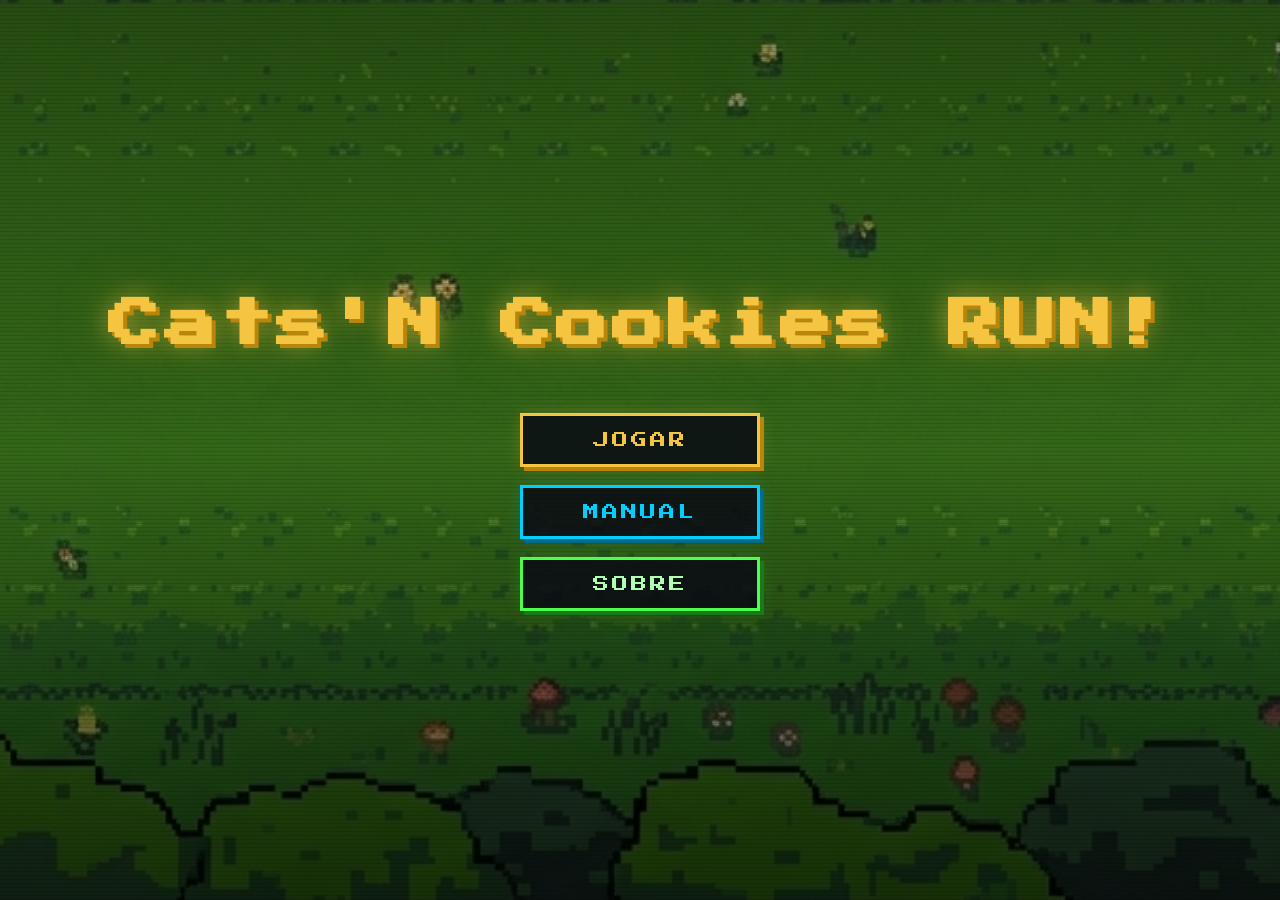
<file: index.html>
<!DOCTYPE html>
<html lang="pt-BR">

<head>
    <meta charset="UTF-8">
    <meta name="viewport" content="width=device-width, initial-scale=1.0">
    <link rel="shortcut icon" href="./img/BOLACHA SUPREMA_0.png" type="image/x-icon">
    <title>Cats'NCookies RUN!</title>
    <link href="https://fonts.googleapis.com/css2?family=Press+Start+2P&family=VT323:wght@400&display=swap"
        rel="stylesheet">
    <link rel="stylesheet" href="index.css">

</head>

<body>

    <!-- Background image-->
    <div id="bg"></div>
    <div id="scanlines"></div>

    <!-- Main Menu -->
    <div id="menu">
        <div id="title-block">
            <h1>Cats'N Cookies RUN!</h1>
        </div>

        <div id="buttons">
            <a href="./jogo.html" class="btn btn-jogar">JOGAR</a>
            <button class="btn btn-manual" onclick="abrirModal('modal-manual')">MANUAL</button>
            <button class="btn btn-sobre" onclick="abrirModal('modal-sobre')">SOBRE</button>
        </div>
    </div>

    <!-- ── MODAL MANUAL ── -->
    <div id="modal-manual" class="modal-overlay" onclick="fecharModalFora(event, this)">
        <div class="modal-box">
            <button class="btn-close" onclick="fecharModal('modal-manual')">[ X ]</button>
            <h2>MANUAL DO JOGO:</h2>
            <div class="modal-content">
                <span class="label">CONTROLES — JOGADOR 1</span>
                <span class="value">W A S D → mover<br>ESPAÇO → atirar</span>

                <span class="label">CONTROLES — JOGADOR 2</span>
                <span class="value">↑ ↓ ← → → mover<br>ENTER → atacar</span>

                <span class="label">OBJETIVO</span>
                <span class="value">O objetivo dos jogadores é derrotar todos os inimigos para conseguir alcançar o
                    renato reverso e recuperar a bolacha lendária!
                    E de preferência, não morrer no caminho...
                </span>

                <span class="label">DICAS</span>
                <span class="value">Ao matar bolachas, você consegue pontos, e quanto mais pontos, mais que você avança
                    no jogo.
                    O guto (gato) usa uma arma a laser, portanto, ele é projetado para atacar a distância, enquanto
                    isso, o renato (o pato), ataca com uma espada, fazendo ele um personagem de curta distância.
                </span>
            </div>
        </div>
    </div>

    <!-- ── MODAL SOBRE ── -->
    <div id="modal-sobre" class="modal-overlay" onclick="fecharModalFora(event, this)">
        <div class="modal-box">
            <button class="btn-close" onclick="fecharModal('modal-sobre')">[ X ]</button>
            <h2>💻 SOBRE</h2>
            <div class="modal-content">
                <!-- ✏️ Preencha os dados abaixo -->
                <span class="label">DESENVOLVEDOR</span>
                <span class="value">João Pedro Keidann</span>

                <span class="label">CONTATO</span>
                <span class="value">joao_keidann@estudante.sesisenai.org.br</span>

                <span class="label">GITHUB / REDES</span>
                <span class="value">https://github.com/jpkeidann</span>

                <span class="label">PRODUCT OWNER</span>
                <span class="value">Carlos Roberto Da Silva Filho</span>

                <span class="label">VERSÃO</span>
                <span class="value">v1.0.0 — 2026</span>
                <!-- ✏️ Fim dos dados -->
            </div>
        </div>
    </div>

    <script>
        function abrirModal(id) {
            document.getElementById(id).classList.add('open')
        }

        function fecharModal(id) {
            document.getElementById(id).classList.remove('open')
        }

        function fecharModalFora(event, overlay) {
            if (event.target === overlay) {
                overlay.classList.remove('open')
            }
        }

        document.addEventListener('keydown', (e) => {
            // Fecha modal com ESC
            if (e.key === 'Escape') {
                document.querySelectorAll('.modal-overlay.open').forEach(m => m.classList.remove('open'))
            }
        })

        // ── MÚSICA DO MENU ──
        const musicaMenu = new Audio('./audios/musica_menu.mp3') // 🎵 troque pelo caminho da sua música
        musicaMenu.loop = true
        musicaMenu.volume = 0.5

        // Inicia ao primeiro clique do usuário (obrigatório pelos navegadores)
        document.addEventListener('click', () => {
            if (musicaMenu.paused) musicaMenu.play()
        }, { once: true })
    </script>
</body>

</html>
</file>
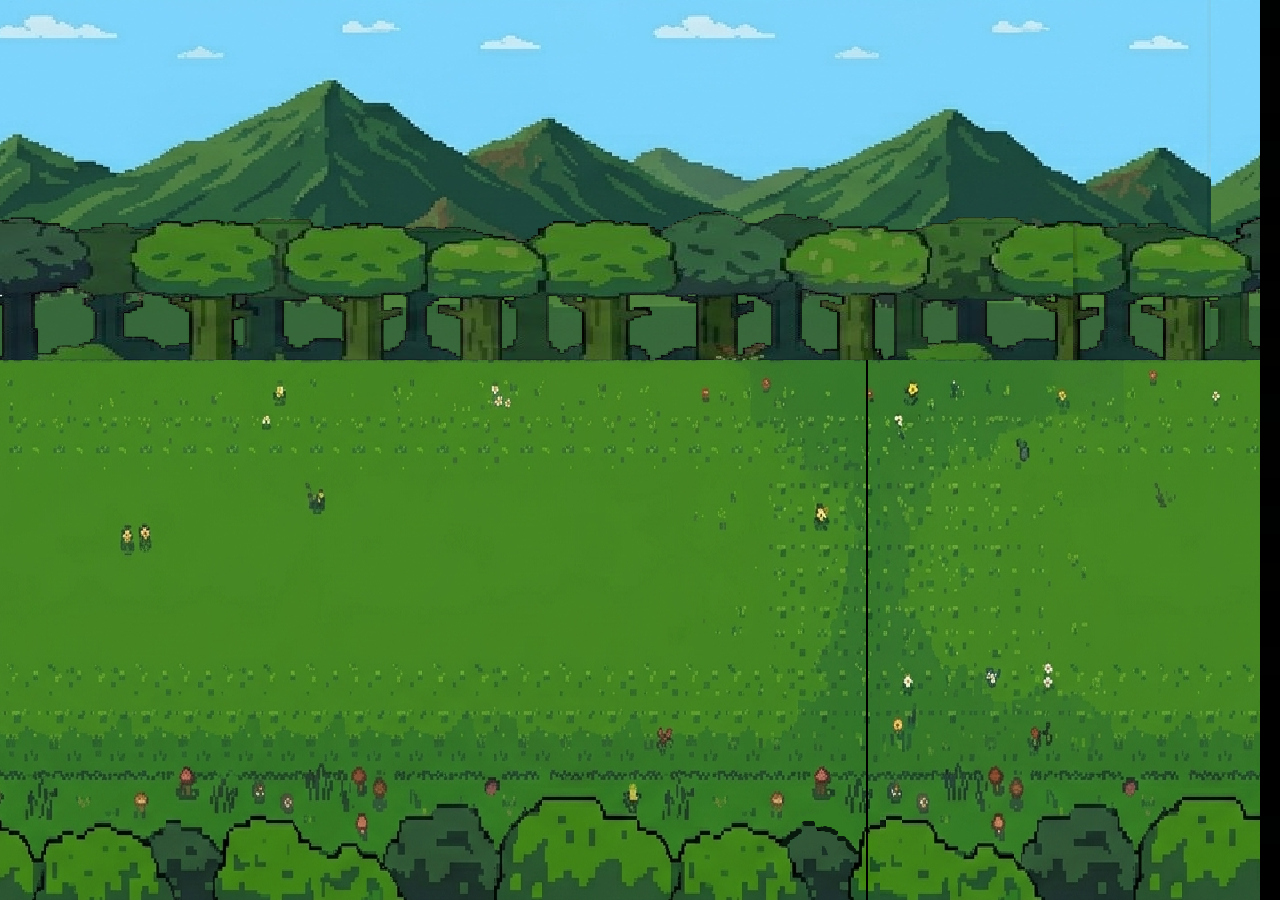
<file: jogo.html>
<!DOCTYPE html>
<html lang="pt-BR">
<head>
    <meta charset="UTF-8">
    <meta name="viewport" content="width=device-width, initial-scale=1.0">
    <link rel="shortcut icon" href="./img/BOLACHA SUPREMA_0.png" type="image/x-icon">
    <link rel="stylesheet" href="./style.css">
    <script src="./models/player.js"defer></script>
    <script src="./index.js"defer></script>
    <title>Cats'NCookies RUN!</title>
</head>
<body>
    <canvas id="des">
        <h2>Seu navegador não tem suporte para gráficos</h2>
    </canvas>
</body>
</html>
</file>
<file: index.css>
:root {
    --yellow: #f5c542;
    --red: #e84040;
    --cyan: #00cfff;
    --white: #f0f0f0;
    --dark: #0a0a0f;
    --panel-bg: rgba(10, 10, 20, 0.85);
}

* {
    margin: 0;
    padding: 0;
    box-sizing: border-box;
}

body {
    background: var(--dark);
    font-family: 'Press Start 2P', monospace;
    overflow: hidden;
    height: 100vh;
    width: 100vw;
    cursor: default;
}

/* ── BACKGROUND IMAGE ── */
#bg {
    position: fixed;
    inset: 0;
    background: url('./img/background1.png') center center / cover no-repeat;
    /* Troque o src acima pela imagem desejada */
    z-index: 0;
}

/* dark overlay for readability */
#bg::after {
    content: '';
    position: absolute;
    inset: 0;
    background: linear-gradient(to bottom,
            rgba(0, 0, 0, 0.45) 0%,
            rgba(0, 0, 0, 0.25) 50%,
            rgba(0, 0, 0, 0.65) 100%);
}

/* scanlines effect */
#scanlines {
    position: fixed;
    inset: 0;
    z-index: 1;
    pointer-events: none;
    background: repeating-linear-gradient(to bottom,
            transparent,
            transparent 3px,
            rgba(0, 0, 0, 0.12) 3px,
            rgba(0, 0, 0, 0.12) 4px);
}

/* ── MAIN CONTAINER ── */
#menu {
    position: relative;
    z-index: 2;
    height: 100vh;
    display: flex;
    flex-direction: column;
    align-items: center;
    justify-content: center;
    gap: 0;
}

/* ── TITLE ── */
#title-block {
    text-align: center;
    margin-bottom: 52px;
    animation: fadeDown 0.7s ease both;
}

#title-block h1 {
    font-family: 'Press Start 2P', monospace;
    font-size: clamp(28px, 5vw, 52px);
    color: var(--yellow);
    text-shadow:
        4px 4px 0 #b8860b,
        0 0 24px rgba(245, 197, 66, 0.55),
        0 0 60px rgba(245, 197, 66, 0.25);
    letter-spacing: 4px;
    line-height: 1.4;
}

#title-block .subtitle {
    font-family: 'VT323', monospace;
    font-size: clamp(18px, 2.5vw, 26px);
    color: var(--cyan);
    letter-spacing: 6px;
    margin-top: 10px;
    opacity: 0.85;
    text-shadow: 0 0 12px rgba(0, 207, 255, 0.5);
}

/* ── BUTTONS ── */
#buttons {
    display: flex;
    flex-direction: column;
    gap: 18px;
    align-items: center;
}

.btn {
    font-family: 'Press Start 2P', monospace;
    font-size: clamp(12px, 1.8vw, 16px);
    letter-spacing: 3px;
    padding: 16px 48px;
    border: 3px solid;
    background: var(--panel-bg);
    cursor: pointer;
    position: relative;
    transition: transform 0.08s, box-shadow 0.15s;
    text-decoration: none;
    display: inline-block;
    min-width: 240px;
    text-align: center;
    animation: fadeUp 0.6s ease both;
}

.btn::before {
    content: '▶';
    position: absolute;
    left: 16px;
    top: 50%;
    transform: translateY(-50%);
    font-size: 10px;
    opacity: 0;
    transition: opacity 0.15s;
}

.btn:hover::before {
    opacity: 1;
}

.btn:hover {
    transform: scale(1.06) translateX(4px);
}

.btn:active {
    transform: scale(0.97) translateX(2px);
}

/* Jogar */
.btn-jogar {
    color: var(--yellow);
    border-color: var(--yellow);
    box-shadow: 4px 4px 0 #b8860b, 0 0 18px rgba(245, 197, 66, 0.2);
    animation-delay: 0.1s;
}

.btn-jogar:hover {
    background: rgba(245, 197, 66, 0.15);
    box-shadow: 6px 6px 0 #b8860b, 0 0 30px rgba(245, 197, 66, 0.35);
}

/* Manual */
.btn-manual {
    color: var(--cyan);
    border-color: var(--cyan);
    box-shadow: 4px 4px 0 #006b8a, 0 0 18px rgba(0, 207, 255, 0.15);
    animation-delay: 0.22s;
}

.btn-manual:hover {
    background: rgba(0, 207, 255, 0.12);
    box-shadow: 6px 6px 0 #006b8a, 0 0 28px rgba(0, 207, 255, 0.3);
}

/* Sobre */
.btn-sobre {
    color: #b0ffb0;
    border-color: #4cff4c;
    box-shadow: 4px 4px 0 #1a7a1a, 0 0 18px rgba(76, 255, 76, 0.15);
    animation-delay: 0.34s;
}

.btn-sobre:hover {
    background: rgba(76, 255, 76, 0.1);
    box-shadow: 6px 6px 0 #1a7a1a, 0 0 28px rgba(76, 255, 76, 0.3);
}

/* ── MODAL BASE ── */
.modal-overlay {
    display: none;
    position: fixed;
    inset: 0;
    z-index: 100;
    background: rgba(0, 0, 0, 0.75);
    align-items: center;
    justify-content: center;
    animation: fadeIn 0.2s ease;
}

.modal-overlay.open {
    display: flex;
}

.modal-box {
    background: #0d0d1a;
    border: 3px solid;
    padding: 36px 40px;
    max-width: 560px;
    width: 90%;
    position: relative;
    box-shadow: 8px 8px 0 rgba(0, 0, 0, 0.8);
    animation: popIn 0.2s ease;
    max-height: 80vh;
    overflow-y: auto;
}

.modal-box::-webkit-scrollbar {
    width: 6px;
}

.modal-box::-webkit-scrollbar-track {
    background: #111;
}

.modal-box::-webkit-scrollbar-thumb {
    background: #444;
}

/* Manual modal */
#modal-manual .modal-box {
    border-color: var(--cyan);
    box-shadow: 8px 8px 0 #006b8a;
}

#modal-manual h2 {
    font-size: 14px;
    color: var(--cyan);
    margin-bottom: 24px;
    text-shadow: 0 0 12px rgba(0, 207, 255, 0.5);
}

#modal-manual .modal-content {
    font-family: 'VT323', monospace;
    font-size: 22px;
    color: #c8e8ff;
    line-height: 1.7;
}

/* Sobre modal */
#modal-sobre .modal-box {
    border-color: #4cff4c;
    box-shadow: 8px 8px 0 #1a7a1a;
}

#modal-sobre h2 {
    font-size: 14px;
    color: #4cff4c;
    margin-bottom: 24px;
    text-shadow: 0 0 12px rgba(76, 255, 76, 0.5);
}

#modal-sobre .modal-content {
    font-family: 'VT323', monospace;
    font-size: 22px;
    color: #c8ffcc;
    line-height: 1.8;
}

.modal-content .label {
    font-family: 'Press Start 2P', monospace;
    font-size: 9px;
    letter-spacing: 2px;
    opacity: 0.65;
    display: block;
    margin-top: 16px;
    margin-bottom: 2px;
}

.modal-content .value {
    color: var(--white);
    font-size: 24px;
}

/* close button */
.btn-close {
    position: absolute;
    top: 14px;
    right: 18px;
    background: none;
    border: none;
    font-family: 'Press Start 2P', monospace;
    font-size: 12px;
    cursor: pointer;
    padding: 4px 8px;
    transition: opacity 0.15s;
}

#modal-manual .btn-close {
    color: var(--cyan);
}

#modal-sobre .btn-close {
    color: #4cff4c;
}

.btn-close:hover {
    opacity: 0.6;
}

/* ── ANIMATIONS ── */
@keyframes fadeDown {
    from {
        opacity: 0;
        transform: translateY(-30px);
    }

    to {
        opacity: 1;
        transform: translateY(0);
    }
}

@keyframes fadeUp {
    from {
        opacity: 0;
        transform: translateY(24px);
    }

    to {
        opacity: 1;
        transform: translateY(0);
    }
}

@keyframes fadeIn {
    from {
        opacity: 0;
    }

    to {
        opacity: 1;
    }
}

@keyframes popIn {
    from {
        transform: scale(0.88);
        opacity: 0;
    }

    to {
        transform: scale(1);
        opacity: 1;
    }
}

/* pixel cursor on buttons */
.btn,
.btn-close {
    image-rendering: pixelated;
}

@keyframes blink {

    0%,
    100% {
        opacity: 0.3;
    }

    50% {
        opacity: 0.7;
    }
}
</file>
<file: style.css>
@font-face {
    font-family: 'fonteCatsNCookies';
    src: url('./VCR_OSD_MONO_1.001.ttf');
}

* {
    margin: 0;
    padding: 0;
    box-sizing: border-box;
}

body {
    overflow: hidden;
    background: black;
}

canvas {
    display: block;
    width: 100vw;
    height: 100vh;
}
</file>
